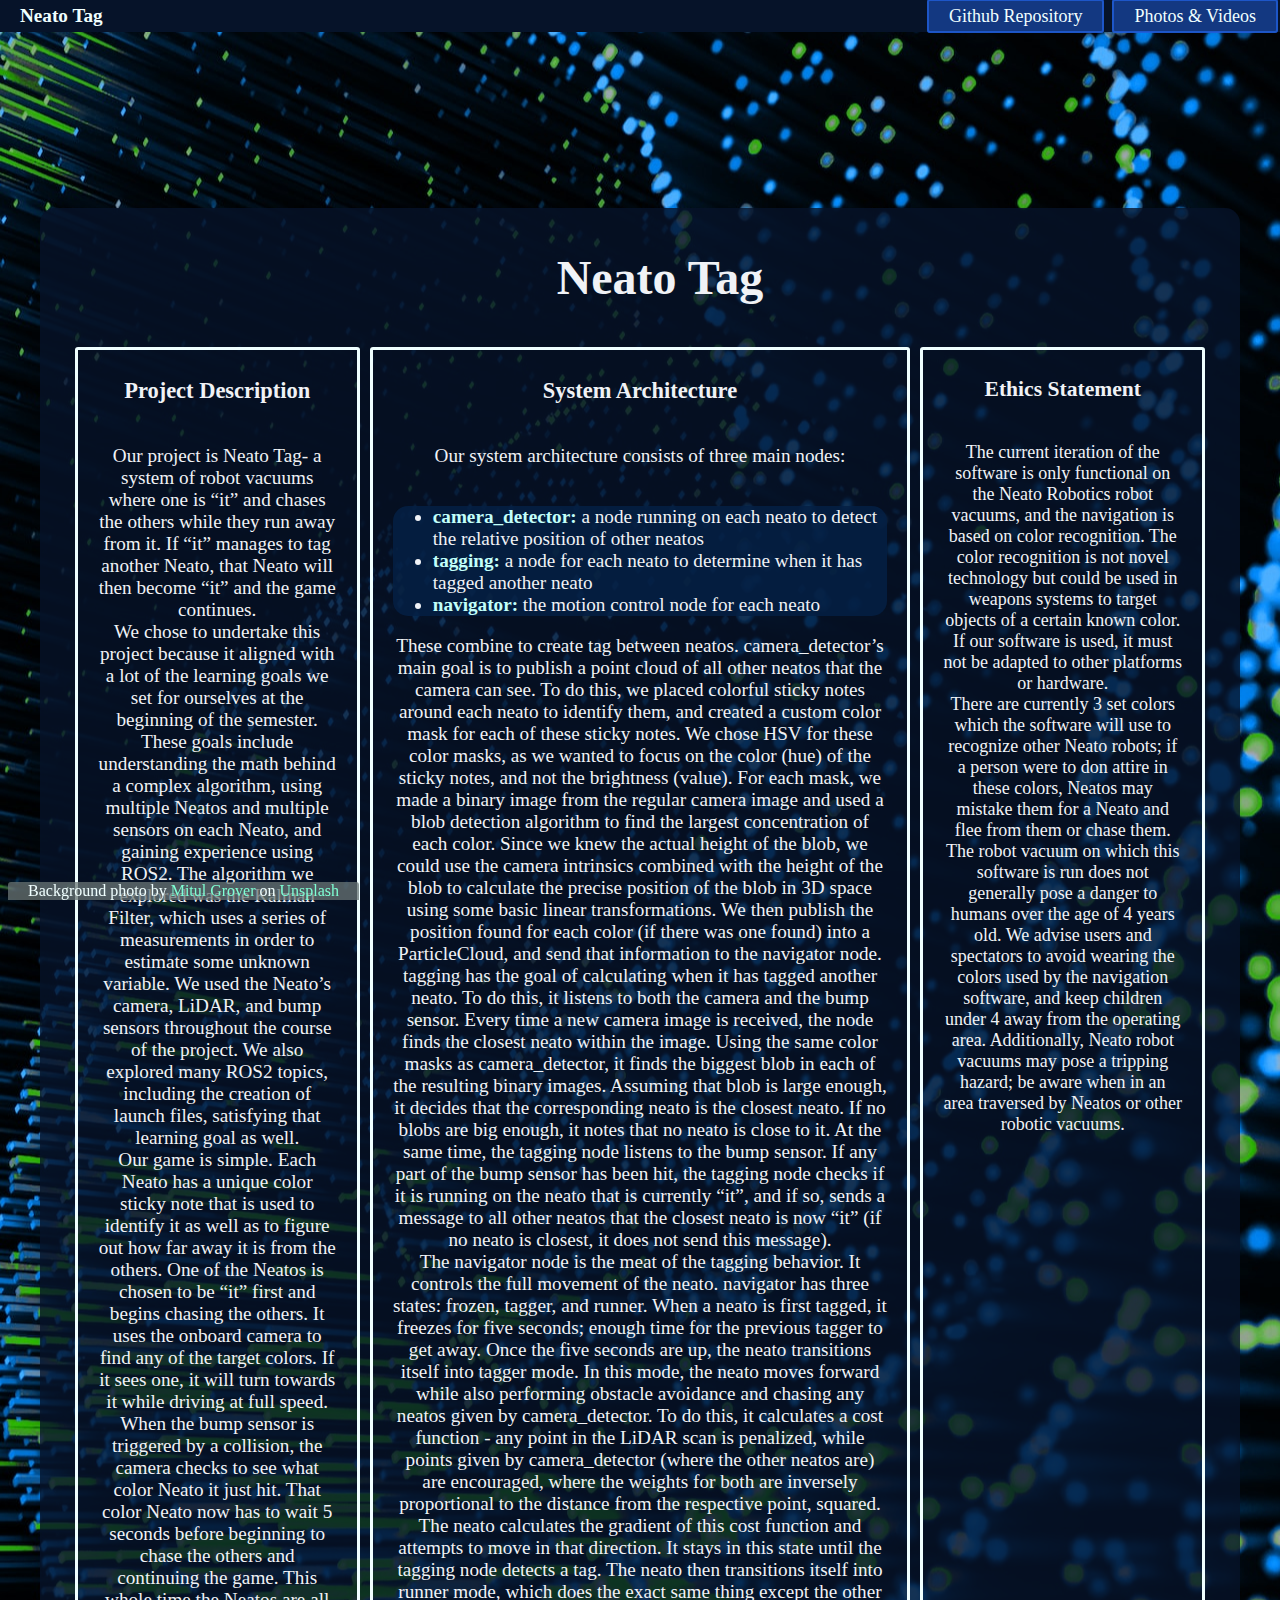
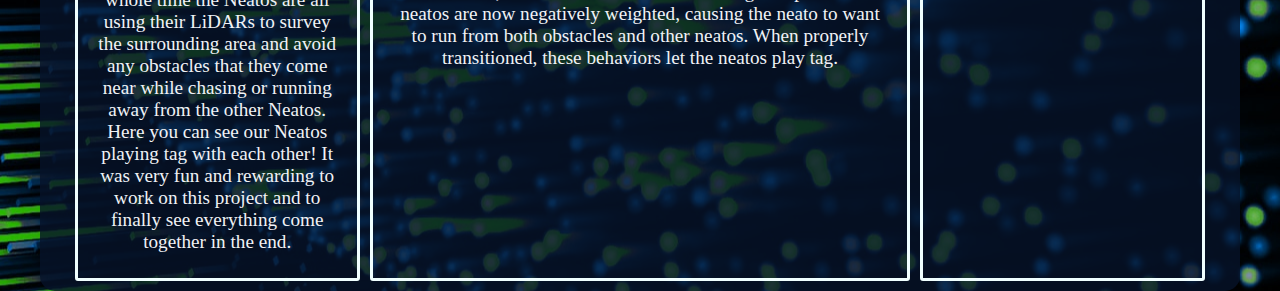
<file: index.html>
<!DOCTYPE html>
<html lang="en">
    
<head>
    <meta charset="UTF-8">
    <meta name="viewport" content="width=device-width, initial-scale=1">
    
    <link rel="apple-touch-icon" sizes="180x180" href="assets/favicon_io/apple-touch-icon.png">
    <link rel="icon" type="image/png" sizes="32x32" href="assets/favicon_io/favicon-32x32.png">
    <link rel="icon" type="image/png" sizes="16x16" href="assets/favicon_io/favicon-16x16.png">
    <link rel="manifest" href="assets/favicon_io/site.webmanifest">

    <title>Neato Tag</title>
    <link href="assets/main.css" rel="stylesheet">
</head>
<body>
    <div class="text-content">
        <div class="main-title">
                <h1>Neato Tag</h1>
        </div>
        <div class="body-text flex-container">
            <div id="main-desc">
                <h3>Project Description</h3>
                <p>Our project is Neato Tag- a system of robot vacuums where one is “it” and chases the others while they run away from it. 
                    If “it” manages to tag another Neato, that Neato will then become “it” and the game continues. 
                    <br>We chose to undertake this project because it aligned with a lot of the learning goals we set for ourselves at the beginning of the semester. These goals include understanding the math behind a complex algorithm, using multiple Neatos and multiple sensors on each Neato, and gaining experience using ROS2. The algorithm we explored was the Kalman Filter, which uses a series of measurements in order to estimate some unknown variable. We used the Neato’s camera, LiDAR, and bump sensors throughout the course of the project. We also explored many ROS2 topics, including the creation of launch files, satisfying that learning goal as well. 
                    <br>Our game is simple. Each Neato has a unique color sticky note that is used to identify it as well as to figure out how far away it is from the others. One of the Neatos is chosen to be “it” first and begins chasing the others. It uses the onboard camera to find any of the target colors. If it sees one, it will turn towards it while driving at full speed. When the bump sensor is triggered by a collision, the camera checks to see what color Neato it just hit. That color Neato now has to wait 5 seconds before beginning to chase the others and continuing the game. This whole time the Neatos are all using their LiDARs to survey the surrounding area and avoid any obstacles that they come near while chasing or running away from the other Neatos.
                    <br>Here you can see our Neatos playing tag with each other! It was very fun and rewarding to work on this project and to finally see everything come together in the end.
                </p>
            </div>
            <div id="system-arch">
                <h3>System Architecture</h3>
                <p>Our system architecture consists of three main nodes:
                    <ul>
                        <li><strong>camera_detector:</strong> a node running on each neato to detect the relative position of other neatos</li>
                        <li><strong>tagging:</strong> a node for each neato to determine when it has tagged another neato</li>
                        <li><strong>navigator:</strong> the motion control node for each neato</li>
                    </ul>
                    These combine to create tag between neatos.
                    camera_detector’s main goal is to publish a point cloud of all other neatos that the camera can see. To do this, we placed colorful sticky notes around each neato to identify them, and created a custom color mask for each of these sticky notes. We chose HSV for these color masks, as we wanted to focus on the color (hue) of the sticky notes, and not the brightness (value). For each mask, we made a binary image from the regular camera image and used a blob detection algorithm to find the largest concentration of each color. Since we knew the actual height of the blob, we could use the camera intrinsics combined with the height of the blob to calculate the precise position of the blob in 3D space using some basic linear transformations. We then publish the position found for each color (if there was one found) into a ParticleCloud, and send that information to the navigator node.
                    <br>
                    tagging has the goal of calculating when it has tagged another neato. To do this, it listens to both the camera and the bump sensor. Every time a new camera image is received, the node finds the closest neato within the image. Using the same color masks as camera_detector, it finds the biggest blob in each of the resulting binary images. Assuming that blob is large enough, it decides that the corresponding neato is the closest neato. If no blobs are big enough, it notes that no neato is close to it. At the same time, the tagging node listens to the bump sensor. If any part of the bump sensor has been hit, the tagging node checks if it is running on the neato that is currently “it”, and if so, sends a message to all other neatos that the closest neato is now “it” (if no neato is closest, it does not send this message).
                    <br>
                    The navigator node is the meat of the tagging behavior. It controls the full movement of the neato. navigator has three states: frozen, tagger, and runner. When a neato is first tagged, it freezes for five seconds; enough time for the previous tagger to get away. Once the five seconds are up, the neato transitions itself into tagger mode. In this mode, the neato moves forward while also performing obstacle avoidance and chasing any neatos given by camera_detector. To do this, it calculates a cost function - any point in the LiDAR scan is penalized, while points given by camera_detector (where the other neatos are) are encouraged, where the weights for both are inversely proportional to the distance from the respective point, squared. The neato calculates the gradient of this cost function and attempts to move in that direction. It stays in this state until the tagging node detects a tag. The neato then transitions itself into runner mode, which does the exact same thing except the other neatos are now negatively weighted, causing the neato to want to run from both obstacles and other neatos. When properly transitioned, these behaviors let the neatos play tag.  
                </p>
            </div>
            <div id="ethics-statement">
                <h3>Ethics Statement</h3>
                <p>
                    The current iteration of the software is only functional on the Neato Robotics robot vacuums, and the navigation is based on color recognition. 
                    The color recognition is not novel technology but could be used in weapons systems to target objects of a certain known color. If our software is used, it must not be adapted to other platforms or hardware.
                    <br>
                    There are currently 3 set colors which the software will use to recognize other Neato robots; if a person were to don attire in these colors, Neatos may mistake them for a Neato and flee from them or chase them.
                    The robot vacuum on which this software is run does not generally pose a danger to humans over the age of 4 years old. 
                    We advise users and spectators to avoid wearing the colors used by the navigation software, and keep children under 4 away from the operating area. 
                    Additionally, Neato robot vacuums may pose a tripping hazard; be aware when in an area traversed by Neatos or other robotic vacuums.
                </p>
            </div>
        </div>
    </div>
    <div class="navbar">        
        <h3>Neato Tag</h3>
        <div class="navbar-link">
            <a href="https://github.com/ajevans451/neato_tag" target="_blank" rel="noopener noreferrer">Github Repository</a>
            <a href="assets/photos.html">Photos & Videos</a>
        </div>
    </div>
    <footer>Background photo by <a href="https://unsplash.com/@mitulgrover?utm_content=creditCopyText&utm_medium=referral&utm_source=unsplash" target="_blank" rel="noopener noreferrer">Mitul Grover</a> on <a href="https://unsplash.com/photos/a-computer-generated-image-of-a-spiral-OAcpx6U__9o?utm_content=creditCopyText&utm_medium=referral&utm_source=unsplash" target="_blank" rel="noopener noreferrer">Unsplash</a>
  
    </footer>
</body>

</html>
</file>
<file: assets/main.css>
body {
    background-color: white;
    background-image: url(unsplash-spiral-bg.jpg);
    background-position: 60% 40%;
    box-sizing: border-box;
}
.navbar {
    box-sizing: border-box;
    position: fixed;
    display: flex;
    top: 0px;
    left: 0px;
    width: 100%;
    background-color: rgb(6, 19, 41);
    color: azure;
    
}
.navbar h3 {
    text-align: left;
    font-size: larger;
    margin: 0;
    width: 100%;
    height: 100%;
    padding: 5px 20px;
}
.navbar-link {
    width: 100%;
    text-align: right;
}
.navbar-link a {
    box-sizing: border-box;
    height: 100%;
    position: relative;
    top: 17.5%;
    border: 2px;
    border-radius: 3px;
    border-style: solid;
    margin: 2px;
    padding: 5px 20px 5px 20px;
    font-size: large;
    text-decoration: solid;
    text-align: center;
    background-color: rgba(32, 94, 218, 0.5);
    border-color: rgba(32, 94, 218, 0.8);
    color: azure;

}
.text-content, .media-content {
    box-sizing: border-box;
    padding: 5px 10px;
    background-color: rgba(6, 19, 41, 0.8);
    color: rgb(240, 242, 246);
    border-radius: 15px;
    width: 95%;
    max-height: 100%;
    min-height: -moz-fit-content;
    min-height: fit-content;
    position: relative;
    left: 2.5%;
    right: 5%;
    top: 200px;
    text-align: center;
    
}
.main-title {
    width: 90%;
    position: relative;
    left: 5%;
    right: 5%;
    font-size: x-large;
    border-style: none;
    border-width: 5px;
    padding: 5px 20px;
}
.flex-container {
    display: flex;
    flex-direction: row;
    max-width: 100%;
    min-width: -moz-fit-content;
    min-width: -webkit-fill-available;
    min-width: fit-content;
    padding: 5px 20px;  
}
.flex-container img, .flex-container video{
    align-self: center;
    max-width: 100%;
    max-height: 200%;
}
#main-desc, #system-arch, #ethics-statement {
    max-width: 25%;
    margin: 0 5px;
    display: flex;
    box-sizing: border-box;
    flex-direction: column;
    font-size: large;
    border: 3px;
    border-radius: 3px;
    border-style: solid;
    border-color: azure;
    padding: 5px 20px;
}  
#system-arch {
    max-width: 50%;
}
#system-arch ul {
    text-align: left;
    background-color: rgb(5, 32, 68, 0.85);
    border: 2px;
    border-radius: 15px;
}
#system-arch ul strong {
    color: rgb(194, 255, 250);
}
#main-desc, #system-arch, #ethics-statement h3 {
    font-size: larger;
}
.images, .video {
    flex-direction: row;
    flex-wrap: wrap;
    box-sizing: border-box;
    padding: 5px 10px;
    width: 100%;
    max-height: 100%;
    min-height: -moz-fit-content;
    min-height: fit-content;
    position: relative;
    text-align: center;
}
.images img, .images video {
    max-width: 50%;
    height: -moz-fit-content;
    height: fit-content;
    
}
footer {
    padding: 0px 20px;
    position: fixed;
    border-radius: 3px 3px 0px 0px;
    bottom: 0px;
    color: azure;
    background-color: rgba(105, 118, 117, 0.75);
}
footer a {
    color: aquamarine;
    text-decoration: none;
}
</file>
